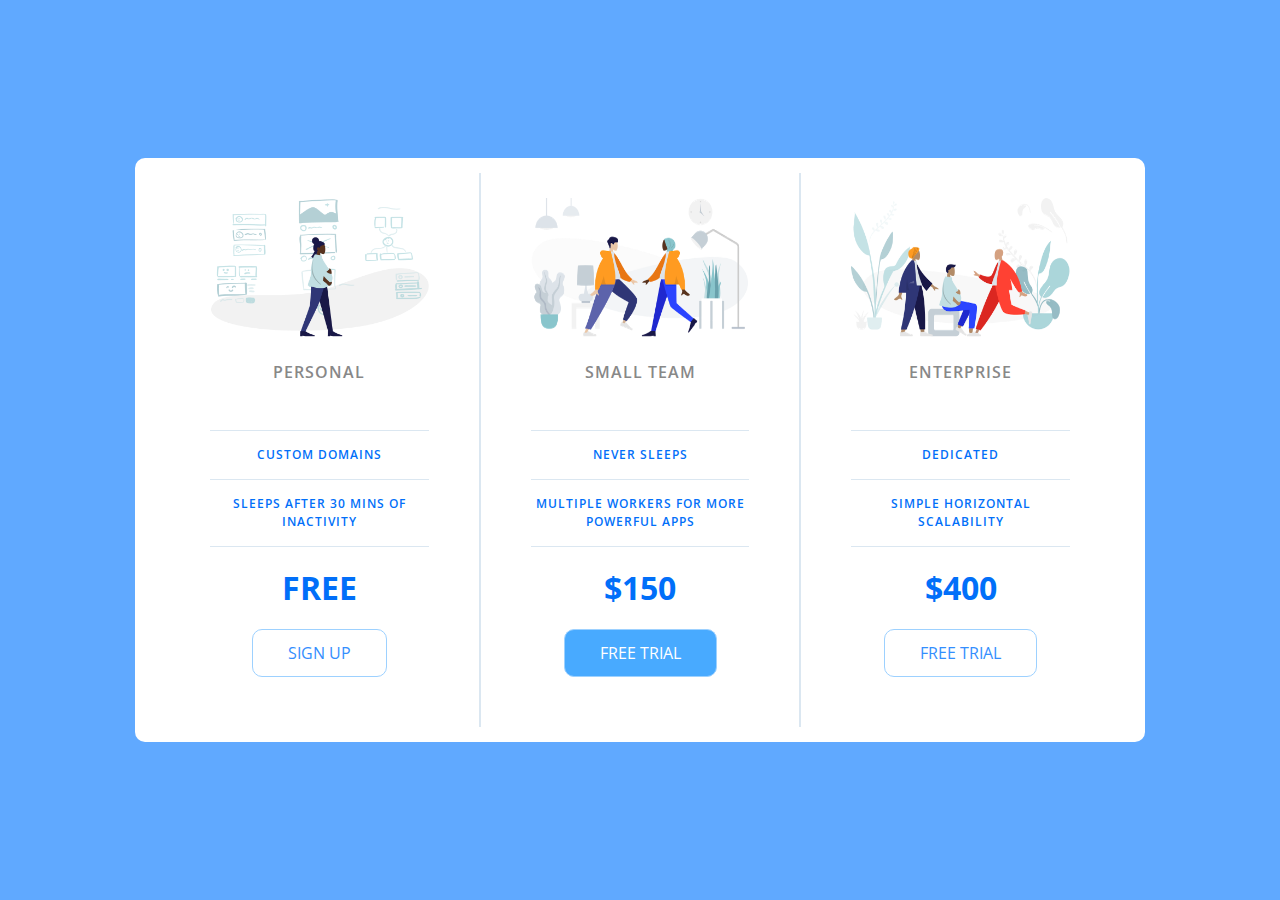
<file: index.html>
<!--Go to the bottom to understand the basic theory-->

<!DOCTYPE html>
<html lang="en">

<head>
    <meta charset="UTF-8">
    <meta name="viewport" content="width=device-width, initial-scale=1.0">
    <title>Price Tiers</title>
    
    <link rel="stylesheet" href="https://fonts.googleapis.com/css?family=Open+Sans:400,600,700">

    <link rel="stylesheet" href="CSS_RESET.css">
    <link rel="stylesheet" href="pricing_panel.css">
</head>

<body>
    <div class="panel">

        <div class="pricing-plan">
            <img src="icon1.png" alt="" class="pricing-img">
            <h2 class="pricing-header">Personal</h2>
            <ul class="pricing-features">
                <li class="pricing-features-item">Custom domains</li>
                <li class="pricing-features-item">Sleeps after 30 mins of inactivity</li>
            </ul>
            <span class="pricing-price">Free</span>
            <a href="#/" class="pricing-button">Sign up</a>
        </div>

        <div class="pricing-plan">
            <img src="icon2.png" alt="" class="pricing-img">
            <h2 class="pricing-header">Small team</h2>
            <ul class="pricing-features">
                <li class="pricing-features-item">Never sleeps</li>
                <li class="pricing-features-item">Multiple workers for more powerful apps</li>
            </ul>
            <span class="pricing-price">$150</span>
            <a href="#/" class="pricing-button is-featured">Free trial</a>
        </div>

        <div class="pricing-plan">
            <img src="icon3.png" alt="" class="pricing-img">
            <h2 class="pricing-header">Enterprise</h2>
            <ul class="pricing-features">
                <li class="pricing-features-item">Dedicated</li>
                <li class="pricing-features-item">Simple horizontal scalability</li>
            </ul>
            <span class="pricing-price">$400</span>
            <a href="#/" class="pricing-button">Free trial</a>
        </div>

    </div>

</body>

</html>
<!--
    basically what we did was this :-
    1.  We created 3 different sections for 3 pricing panels, all with same class.
    2.  In each section, first we added a local png image, of class "pricing-img"
    3.  We created a Header defining the name of the plan, class = "pricing-header"
    4.  We created a list, specifying the benefits of that plan.
        4.1.    We gave the list tag with class = "pricing-features"
        4.2.    We gave the items with class = "pricing-features-items"
    5.  We created a span after these, that tells the price and gave it 
        class = "pricing-price"
    6.  Finally we added a link that says "Free trail" with class = "pricing-button"
    ***We gave each tag a seperate class, so that we can modify them in CSS
        as per our conveniences...
-->
</file>
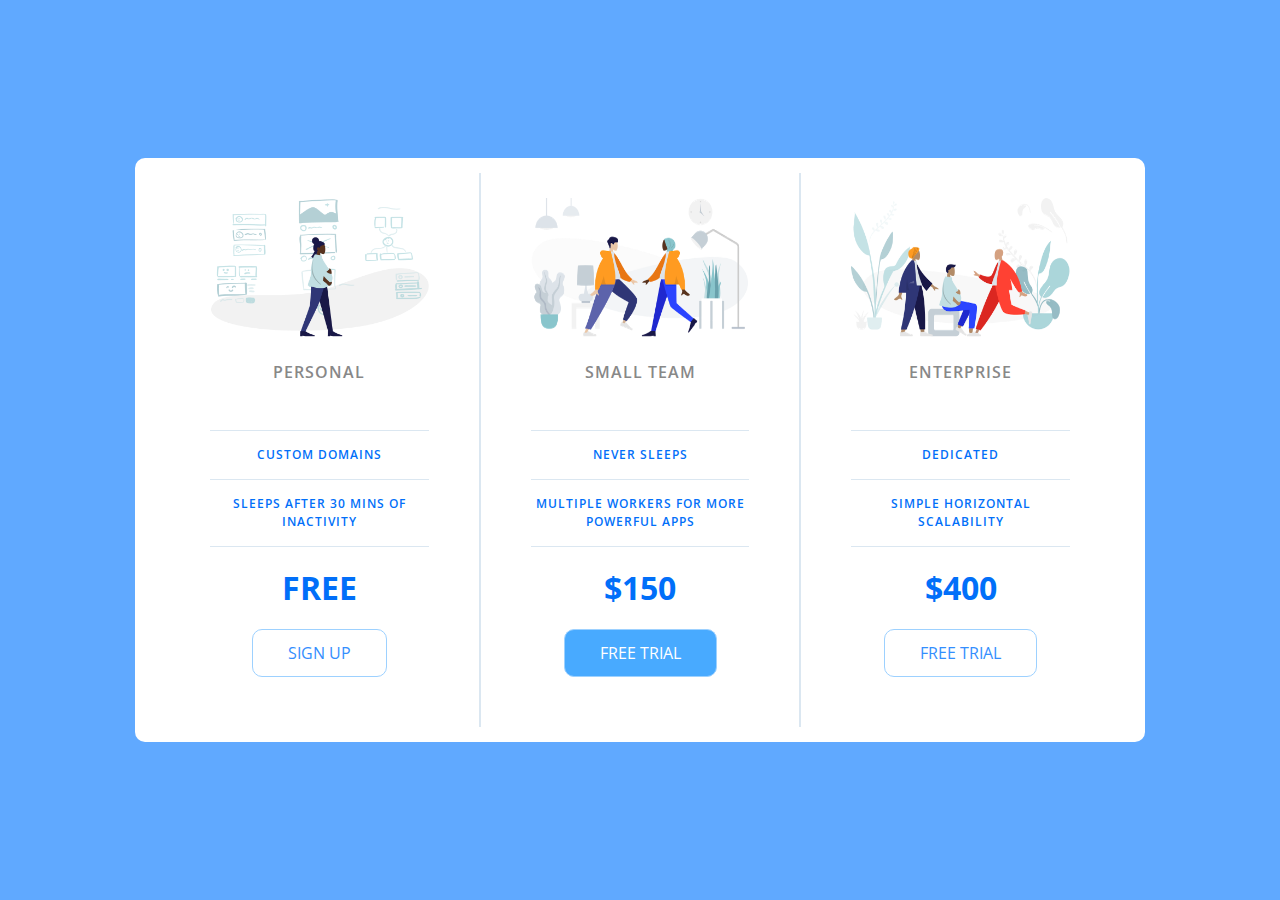
<file: Pricing_Panel.html>
<!--Go to the bottom to understand the basic theory-->

<!DOCTYPE html>
<html lang="en">

<head>
    <meta charset="UTF-8">
    <meta name="viewport" content="width=device-width, initial-scale=1.0">
    <title>Price Tiers</title>
    
    <link rel="stylesheet" href="https://fonts.googleapis.com/css?family=Open+Sans:400,600,700">

    <link rel="stylesheet" href="CSS_RESET.css">
    <link rel="stylesheet" href="pricing_panel.css">
</head>

<body>
    <div class="panel">

        <div class="pricing-plan">
            <img src="icon1.png" alt="" class="pricing-img">
            <h2 class="pricing-header">Personal</h2>
            <ul class="pricing-features">
                <li class="pricing-features-item">Custom domains</li>
                <li class="pricing-features-item">Sleeps after 30 mins of inactivity</li>
            </ul>
            <span class="pricing-price">Free</span>
            <a href="#/" class="pricing-button">Sign up</a>
        </div>

        <div class="pricing-plan">
            <img src="icon2.png" alt="" class="pricing-img">
            <h2 class="pricing-header">Small team</h2>
            <ul class="pricing-features">
                <li class="pricing-features-item">Never sleeps</li>
                <li class="pricing-features-item">Multiple workers for more powerful apps</li>
            </ul>
            <span class="pricing-price">$150</span>
            <a href="#/" class="pricing-button is-featured">Free trial</a>
        </div>

        <div class="pricing-plan">
            <img src="icon3.png" alt="" class="pricing-img">
            <h2 class="pricing-header">Enterprise</h2>
            <ul class="pricing-features">
                <li class="pricing-features-item">Dedicated</li>
                <li class="pricing-features-item">Simple horizontal scalability</li>
            </ul>
            <span class="pricing-price">$400</span>
            <a href="#/" class="pricing-button">Free trial</a>
        </div>

    </div>

</body>

</html>
<!--
    basically what we did was this :-
    1.  We created 3 different sections for 3 pricing panels, all with same class.
    2.  In each section, first we added a local png image, of class "pricing-img"
    3.  We created a Header defining the name of the plan, class = "pricing-header"
    4.  We created a list, specifying the benefits of that plan.
        4.1.    We gave the list tag with class = "pricing-features"
        4.2.    We gave the items with class = "pricing-features-items"
    5.  We created a span after these, that tells the price and gave it 
        class = "pricing-price"
    6.  Finally we added a link that says "Free trail" with class = "pricing-button"
    ***We gave each tag a seperate class, so that we can modify them in CSS
        as per our conveniences...
-->
</file>
<file: pricing_panel.css>
html
{
    font-family: 'Open Sans', sans-serif;
    box-sizing: border-box;
}

body
{
    background-color: #60a9ff;
    display: flex;
    justify-content: center;
    align-items: center;
    min-height: 100vh;
}

.panel
{
    background-color: white;
    border-radius: 10px;
    padding: 15px 25px;
    width: 100%;
    max-width: 960px;
    display: flex;
    flex-direction: column;
    text-align: center;
    text-transform: uppercase;
}

.pricing-plan
{
    border-bottom: 2px solid #dbe7f1;
}
.pricing-plan:last-child
{
    border-bottom: none;
}
.pricing-img
{
    margin-bottom: 25px;
    max-width: 100%;
}

.pricing-header
{
    color: #888;
    font-weight: 600;
    letter-spacing: 1px;
}
.pricing-features
{
    margin: 50px 0 25px;
    color: #016ff9;
}
.pricing-features-item
{
    font-weight: 600;
    letter-spacing: 1px;
    font-size: 12px;
    line-height: 1.5;
    padding: 15px 0;
    border-top: 1px solid #dbe7f1;
}
.pricing-features-item:last-child
{
    border-bottom: 1px solid #dbe7f1;
}
.pricing-price
{
    color: #016ff9;
    display: block;
    font-size: 32px;
    font-weight: 700;
}

.pricing-button
{
    border: 1px solid #9dd1ff;
    border-radius: 10px;
    color: #348efe;
    display: inline-block;
    padding: 15px 35px;
    text-decoration: none;
    margin: 25px 0;
    transition: all 0.2s ease-in-out;
}

.pricing-button:hover, .pricing-button:focus
{
    background-color: #dbe7f1;
    box-shadow: 0 0.5em 0.5em -0.4em #016ff9;
    text-shadow: 1px 1px 1px;
    transform: translateY(-0.25em);
    cursor: pointer;
}
.pricing-button.is-featured
{
    background-color: #48aaff;
    color: white;
}
.pricing-button.is-featured:hover, .pricing-button.is-featured:focus
{
    background-color: #269aff;
    color: white;
}


@media (min-width: 900px)
{
    .panel
    {
        flex-direction: row;
    }
    .pricing-plan
    {
        border-bottom: none;
        border-right: 2px solid #dbe7f1 ;
        padding: 25px 50px;
    }
    .pricing-plan:last-child
    {
        border-right: none;
    }
}
</file>
